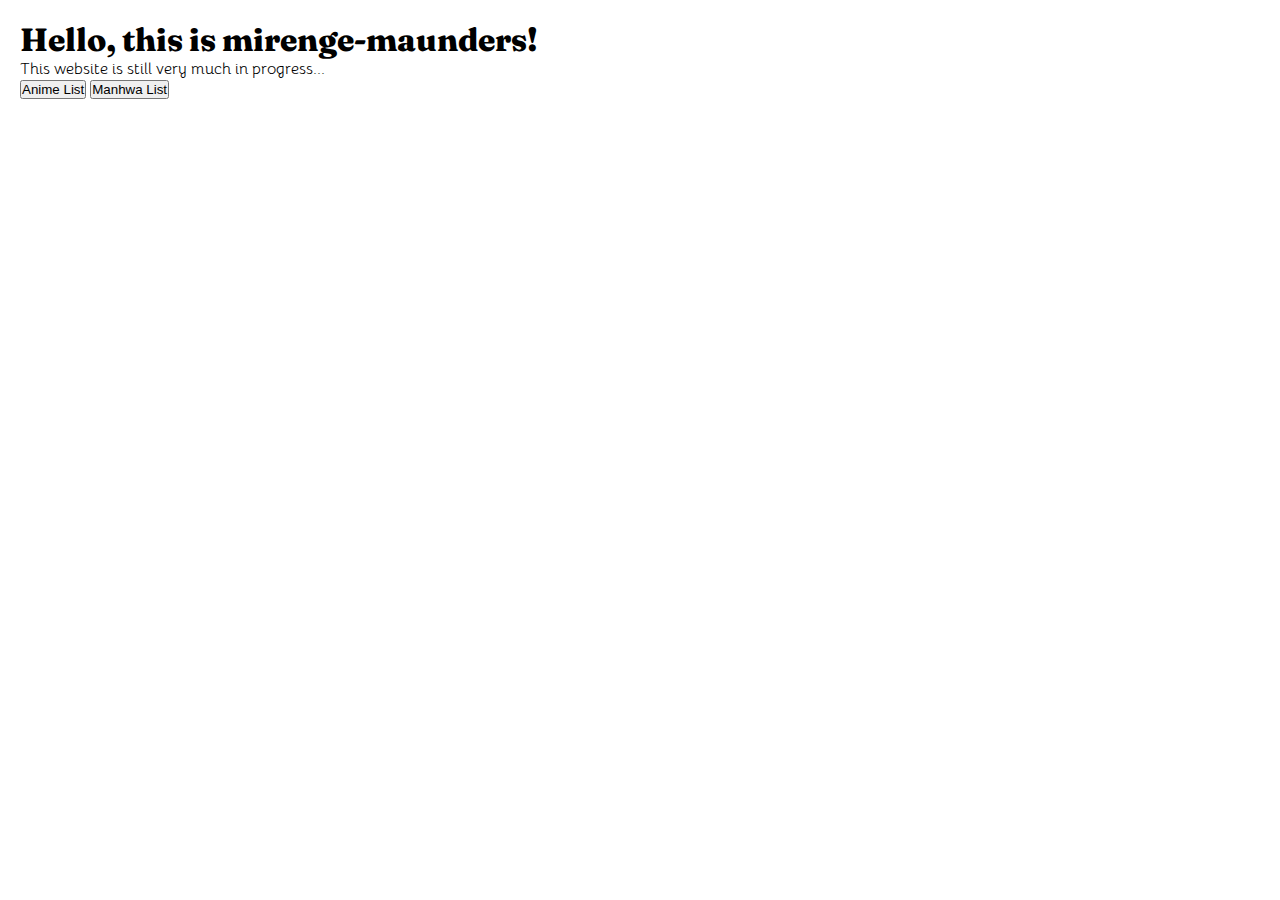
<file: index.html>
<!DOCTYPE html>
<html lang="en">
  <head>
    <meta charset="UTF-8">
    <meta name="viewport" content="width=device-width, initial-scale=1.0">
    <meta http-equiv="X-UA-Compatible" content="ie=edge">

    <!-- Title -->
    <title>Mirenge Maunders</title>

    <!-- CSS Stylesheets -->
    <link rel="stylesheet" href="/css/style.css">
    <link rel="preconnect" href="https://fonts.googleapis.com">

    <!-- Google Fonts -->
    <link rel="preconnect" href="https://fonts.googleapis.com">
    <link rel="preconnect" href="https://fonts.gstatic.com" crossorigin>
    <link href="https://fonts.googleapis.com/css2?family=Bellota:ital,wght@0,400;0,700;1,400&family=Fraunces:ital,opsz,wght@0,9..144,800;1,9..144,800&display=swap" rel="stylesheet">
  
    <!-- Font Awesome -->
    <link rel="stylesheet" href="https://cdnjs.cloudflare.com/ajax/libs/font-awesome/4.7.0/css/font-awesome.min.css">
  </head>

  <body onload="sortTableOnLoad();">
    
    <h1>Hello, this is mirenge-maunders!</h1>
    <p>This website is still very much in progress...</p>

    <a href="https://mirenge-maunders.com/anime"><button>Anime List</button></a>
    <a href="https://mirenge-maunders.com/manhwa"><button>Manhwa List</button></a>

    <script src="/js/jquery-1.7.1.min.js"></script>
	  <script src="/js/index.js"></script>
  </body>

</html>
</file>
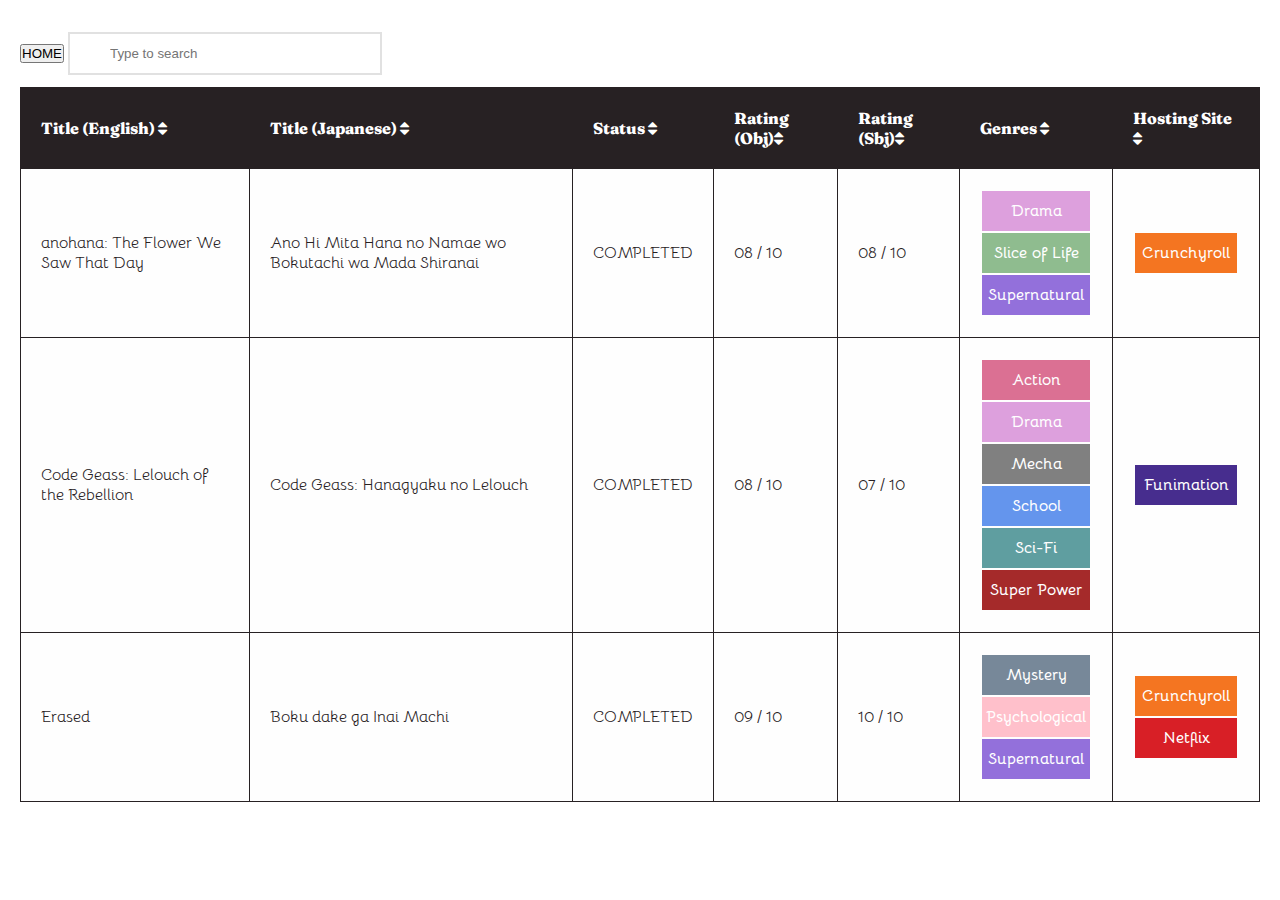
<file: anime.html>
<!DOCTYPE html>
<html lang="en">
  <head>
    <meta charset="UTF-8">
    <meta name="viewport" content="width=device-width, initial-scale=1.0">
    <meta http-equiv="X-UA-Compatible" content="ie=edge">

    <!-- Title -->
    <title>Mirenge Maunders</title>

    <!-- CSS Stylesheets -->
    <link rel="stylesheet" href="/css/style.css">
    <link rel="preconnect" href="https://fonts.googleapis.com">

    <!-- Google Fonts -->
    <link rel="preconnect" href="https://fonts.googleapis.com">
    <link rel="preconnect" href="https://fonts.gstatic.com" crossorigin>
    <link href="https://fonts.googleapis.com/css2?family=Bellota:ital,wght@0,400;0,700;1,400&family=Fraunces:ital,opsz,wght@0,9..144,800;1,9..144,800&display=swap" rel="stylesheet">
  
    <!-- Font Awesome -->
    <link rel="stylesheet" href="https://cdnjs.cloudflare.com/ajax/libs/font-awesome/4.7.0/css/font-awesome.min.css">
  </head>

  <body onload="sortTableOnLoad();">

    <a href="https://mirenge-maunders.com/"><button>HOME</button></a>

    <input type="text" id="myInput" onkeyup="searchTable()" placeholder="Type to search">

    <table id="myTable" cellpadding="0" cellspacing="0">
      <tr class="header">
        <td onclick="sortTable(0)">Title (English) <i class="fa fa-sort"></i></td>
        <td onclick="sortTable(1)">Title (Japanese) <i class="fa fa-sort"></i></td>
        <td onclick="sortTable(2)">Status <i class="fa fa-sort"></i></td>
        <td onclick="sortTable(3)">Rating (Obj)<i class="fa fa-sort"></i></td>
        <td onclick="sortTable(4)">Rating (Sbj)<i class="fa fa-sort"></i></td>
        <td onclick="sortTable(5)">Genres <i class="fa fa-sort"></i></td>
        <td onclick="sortTable(6)">Hosting Site <i class="fa fa-sort"></i></td>
      </tr>
      <tr>
        <td>anohana: The Flower We Saw That Day</td>
        <td>Ano Hi Mita Hana no Namae wo Bokutachi wa Mada Shiranai</td>
        <td>COMPLETED</td>
        <td>08 / 10</td>
        <td>08 / 10</td>
        <td><p class="gDrama">Drama</p><p class="gSoL">Slice of Life</p><p class="gSupernatural">Supernatural</p></td>
        <td><p class="hCrunchyroll">Crunchyroll</p></td>
      </tr>
      <tr>
        <td>Code Geass: Lelouch of the Rebellion</td>
        <td>Code Geass: Hanagyaku no Lelouch</td>
        <td>COMPLETED</td>
        <td>08 / 10</td>
        <td>07 / 10</td>
        <td><p class="gAction">Action</p><p class="gDrama">Drama</p><p class="gMecha">Mecha</p><p class="gSchool">School</p><p class="gSciFi">Sci-Fi</p><p class="gSP">Super Power</p></td>
        <td><p class="hFunimation">Funimation</p></td>
      </tr>
      <tr>
        <td>Erased</td>
        <td>Boku dake ga Inai Machi</td>
        <td>COMPLETED</td>
        <td>09 / 10</td>
        <td>10 / 10</td>
        <td><p class="gMystery">Mystery</p><p class="gPsych">Psychological</p><p class="gSupernatural">Supernatural</p></td>
        <td><p class="hCrunchyroll">Crunchyroll</p><p class="hNetflix">Netflix</p></td>
      </tr>
    </table>

    <script src="/js/jquery-1.7.1.min.js"></script>
	  <script src="/js/index.js"></script>
  </body>

</html>
</file>
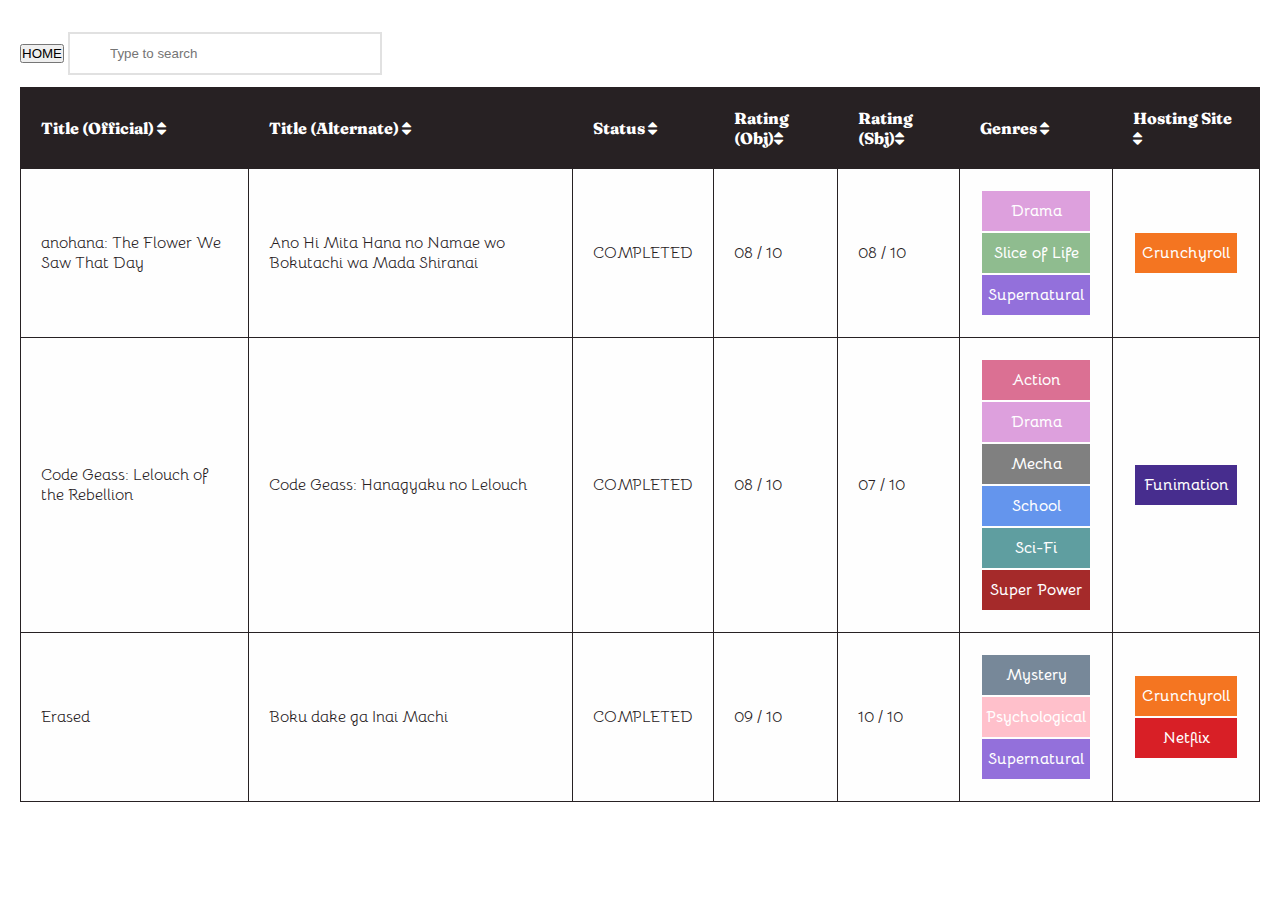
<file: manhwa.html>
<!DOCTYPE html>
<html lang="en">
  <head>
    <meta charset="UTF-8">
    <meta name="viewport" content="width=device-width, initial-scale=1.0">
    <meta http-equiv="X-UA-Compatible" content="ie=edge">

    <!-- Title -->
    <title>Mirenge Maunders</title>

    <!-- CSS Stylesheets -->
    <link rel="stylesheet" href="/css/style.css">
    <link rel="preconnect" href="https://fonts.googleapis.com">

    <!-- Google Fonts -->
    <link rel="preconnect" href="https://fonts.googleapis.com">
    <link rel="preconnect" href="https://fonts.gstatic.com" crossorigin>
    <link href="https://fonts.googleapis.com/css2?family=Bellota:ital,wght@0,400;0,700;1,400&family=Fraunces:ital,opsz,wght@0,9..144,800;1,9..144,800&display=swap" rel="stylesheet">
  
    <!-- Font Awesome -->
    <link rel="stylesheet" href="https://cdnjs.cloudflare.com/ajax/libs/font-awesome/4.7.0/css/font-awesome.min.css">
  </head>

  <body onload="sortTableOnLoad();">
    
    <a href="https://mirenge-maunders.com/"><button>HOME</button></a>

    <input type="text" id="myInput" onkeyup="searchTable()" placeholder="Type to search">

    <table id="myTable" cellpadding="0" cellspacing="0">
      <tr class="header">
        <td onclick="sortTable(0)">Title (Official) <i class="fa fa-sort"></i></td>
        <td onclick="sortTable(1)">Title (Alternate) <i class="fa fa-sort"></i></td>
        <td onclick="sortTable(2)">Status <i class="fa fa-sort"></i></td>
        <td onclick="sortTable(3)">Rating (Obj)<i class="fa fa-sort"></i></td>
        <td onclick="sortTable(4)">Rating (Sbj)<i class="fa fa-sort"></i></td>
        <td onclick="sortTable(5)">Genres <i class="fa fa-sort"></i></td>
        <td onclick="sortTable(6)">Hosting Site <i class="fa fa-sort"></i></td>
      </tr>
      <tr>
        <td>anohana: The Flower We Saw That Day</td>
        <td>Ano Hi Mita Hana no Namae wo Bokutachi wa Mada Shiranai</td>
        <td>COMPLETED</td>
        <td>08 / 10</td>
        <td>08 / 10</td>
        <td><p class="gDrama">Drama</p><p class="gSoL">Slice of Life</p><p class="gSupernatural">Supernatural</p></td>
        <td><p class="hCrunchyroll">Crunchyroll</p></td>
      </tr>
      <tr>
        <td>Code Geass: Lelouch of the Rebellion</td>
        <td>Code Geass: Hanagyaku no Lelouch</td>
        <td>COMPLETED</td>
        <td>08 / 10</td>
        <td>07 / 10</td>
        <td><p class="gAction">Action</p><p class="gDrama">Drama</p><p class="gMecha">Mecha</p><p class="gSchool">School</p><p class="gSciFi">Sci-Fi</p><p class="gSP">Super Power</p></td>
        <td><p class="hFunimation">Funimation</p></td>
      </tr>
      <tr>
        <td>Erased</td>
        <td>Boku dake ga Inai Machi</td>
        <td>COMPLETED</td>
        <td>09 / 10</td>
        <td>10 / 10</td>
        <td><p class="gMystery">Mystery</p><p class="gPsych">Psychological</p><p class="gSupernatural">Supernatural</p></td>
        <td><p class="hCrunchyroll">Crunchyroll</p><p class="hNetflix">Netflix</p></td>
      </tr>
    </table>

    <script src="/js/jquery-1.7.1.min.js"></script>
	  <script src="/js/index.js"></script>
  </body>

</html>
</file>
<file: css/style.css>
/*
// FONTS
font-family: 'Fraunces', serif;
font-weight: 800, 800i;
font-family: 'Bellota', cursive;
font-weight: 400, 400i, 700;

// COLORS

*/

* {
    margin: 0px;
    padding: 0px;
}

body {
    padding: 20px;

    font-family: 'Bellota', cursive;
    font-weight: 400;
}

h1 {
    font-family: 'Fraunces', serif;
    font-weight: 800;
}


input {
    width: 250px;
    margin: 12px 0px;
    padding: 12px 20px 12px 40px;
    border: 2px solid #e1e1e1;
    
    background-image: url('https://www.w3schools.com/css/searchicon.png');
    background-position: 10px 10px;
    background-repeat: no-repeat;
}

#myTable {
    border-collapse: collapse;
    border: 1px #272123 solid;
}

#myTable .header {
    background-color: #272123;
    color: white;

    font-family: 'Fraunces', serif;
    font-weight: 800;

    cursor: pointer;
}

#myTable th {
    padding: 0px;
}

#myTable td {
    padding: 20px;
    border: 1px #272123 solid;
}

#myTable tr {
    background-color: #fefefe;
    color: #272123;
}

#myTable tr:hover {
    background-color: #ecdae0;
    color: #000;
  }
  
#myTable tr:first-child:hover {
    background-color: #272123;
    color: white;
}

/* GENRES */
.gAction {
    width: auto;
    margin: 2px;
    padding: 10px 4px;
    background-color: palevioletred;

    text-align: center;
    font-weight: 700;
    color: white;
}

.gDrama {
    width: auto;
    margin: 2px;
    padding: 10px 4px;
    background-color: plum;

    text-align: center;
    font-weight: 700;
    color: white;
}

.gMecha {
    width: auto;
    margin: 2px;
    padding: 10px 4px;
    background-color: grey;

    text-align: center;
    font-weight: 700;
    color: white;
}

.gMystery {
    width: auto;
    margin: 2px;
    padding: 10px 4px;
    background-color: lightslategray;

    text-align: center;
    font-weight: 700;
    color: white;
}

.gPsych {
    width: auto;
    margin: 2px;
    padding: 10px 4px;
    background-color: pink;

    text-align: center;
    font-weight: 700;
    color: white;
}

.gSchool {
    width: auto;
    margin: 2px;
    padding: 10px 4px;
    background-color: cornflowerblue;

    text-align: center;
    font-weight: 700;
    color: white;
}

.gSciFi {
    width: auto;
    margin: 2px;
    padding: 10px 4px;
    background-color: cadetblue;

    text-align: center;
    font-weight: 700;
    color: white;
}

.gSoL {
    width: auto;
    margin: 2px;
    padding: 10px 4px;
    background-color: darkseagreen;

    text-align: center;
    font-weight: 700;
    color: white;
}

.gSupernatural {
    width: auto;
    margin: 2px;
    padding: 10px 4px;
    background-color: mediumpurple;

    text-align: center;
    font-weight: 700;
    color: white;
}

.gSP {
    width: auto;
    margin: 2px;
    padding: 10px 4px;
    background-color: brown;

    text-align: center;
    font-weight: 700;
    color: white;
}



/* HOSTING SITES */
.hCrunchyroll {
    width: auto;
    margin: 2px;
    padding: 10px 4px;
    background-color: #F47521;

    text-align: center;
    font-weight: 700;
    color: white;
}

.hFunimation {
    width: auto;
    margin: 2px;
    padding: 10px 4px;
    background-color: #472d8e;

    text-align: center;
    font-weight: 700;
    color: white;
}

.hNetflix {
    width: auto;
    margin: 2px;
    padding: 10px 4px;
    background-color: #d81f26;

    text-align: center;
    font-weight: 700;
    color: white;
}
</file>
